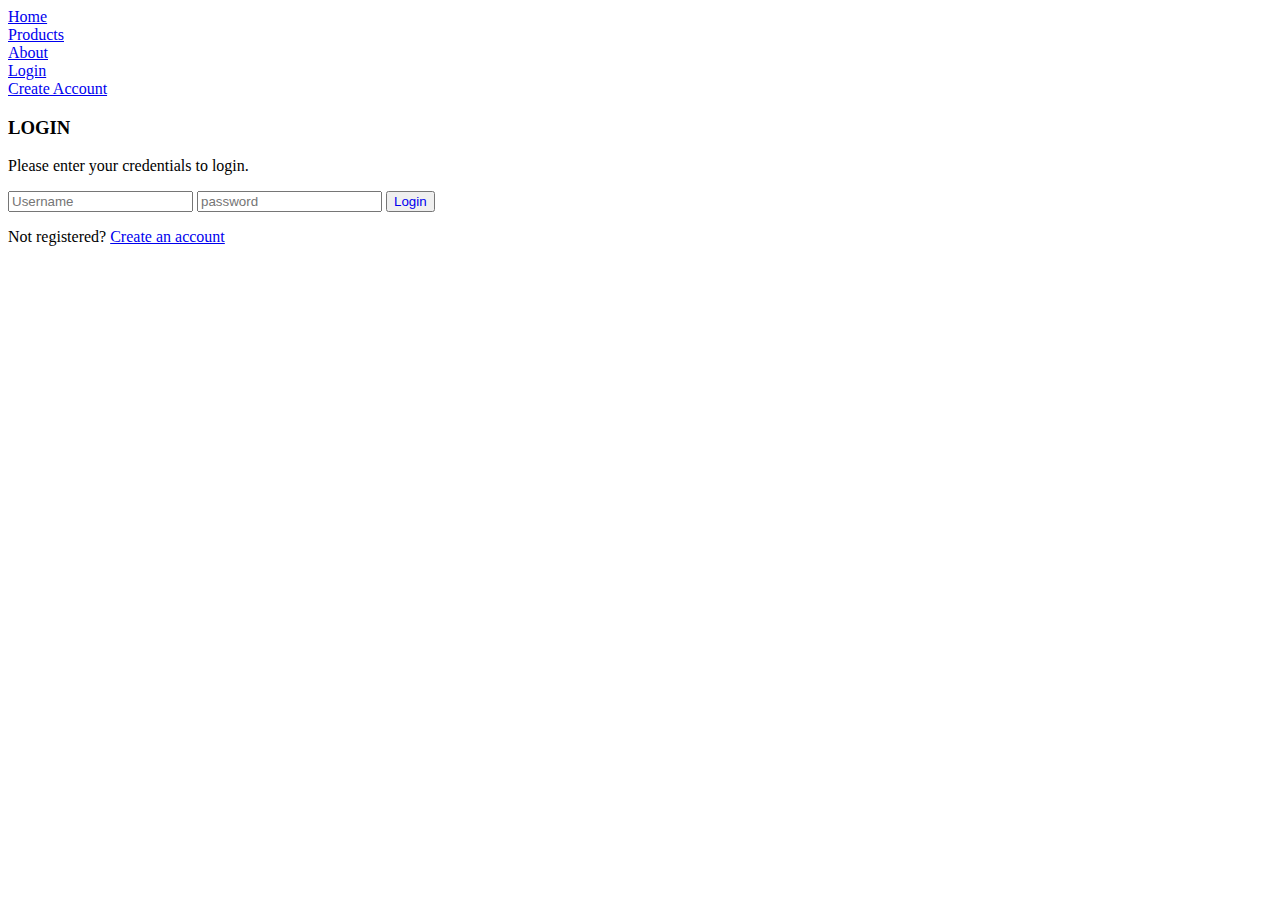
<file: login.html>
<!DOCTYPE html>
<html>
<head>
<link rel="stylesheet" href="C:\Users\1812a\Documents\BookStore\css\login.css">
<title> CSS Login Screen Tutorial </title>
</head>
<body>
  <body>
    <nav class="navbar">
        <div class="nav-right">
          <li><a href="C:\Users\1812a\Documents\BookStore/index.html">Home</a></li>
          <li><a href="C:\Users\1812a\Documents\BookStore/products.html">Products</a></li>
          <li><a href="C:\Users\1812a\Documents\BookStore/About.html">About</a></li>
          <li><a href="C:\Users\1812a\Documents\BookStore/login.html">Login</a></li>
          <li><a href="C:\Users\1812a\Documents\BookStore/Register.html">Create Account</a></li>
        </div>
    </nav>
    <div class="login-page">
      <div class="form">
        <div class="login">
          <div class="login-header">
            <h3>LOGIN</h3>
            <p>Please enter your credentials to login.</p>
          </div>
        </div>
        <form class="login-form">
          <input type="text" placeholder="Username" id="username"/>
          <input type="password" placeholder="password" id="password"/>
          <button><a href="C:\Users\1812a\Documents\BookStore\index.html" style="text-decoration: none;">Login</a></button>
          <p class="message">Not registered? <a href="C:\Users\1812a\Documents\BookStore\Register.html">Create an account</a></p>
        </form>
      </div>
    </div>
</body>
</body>
</html>
</file>
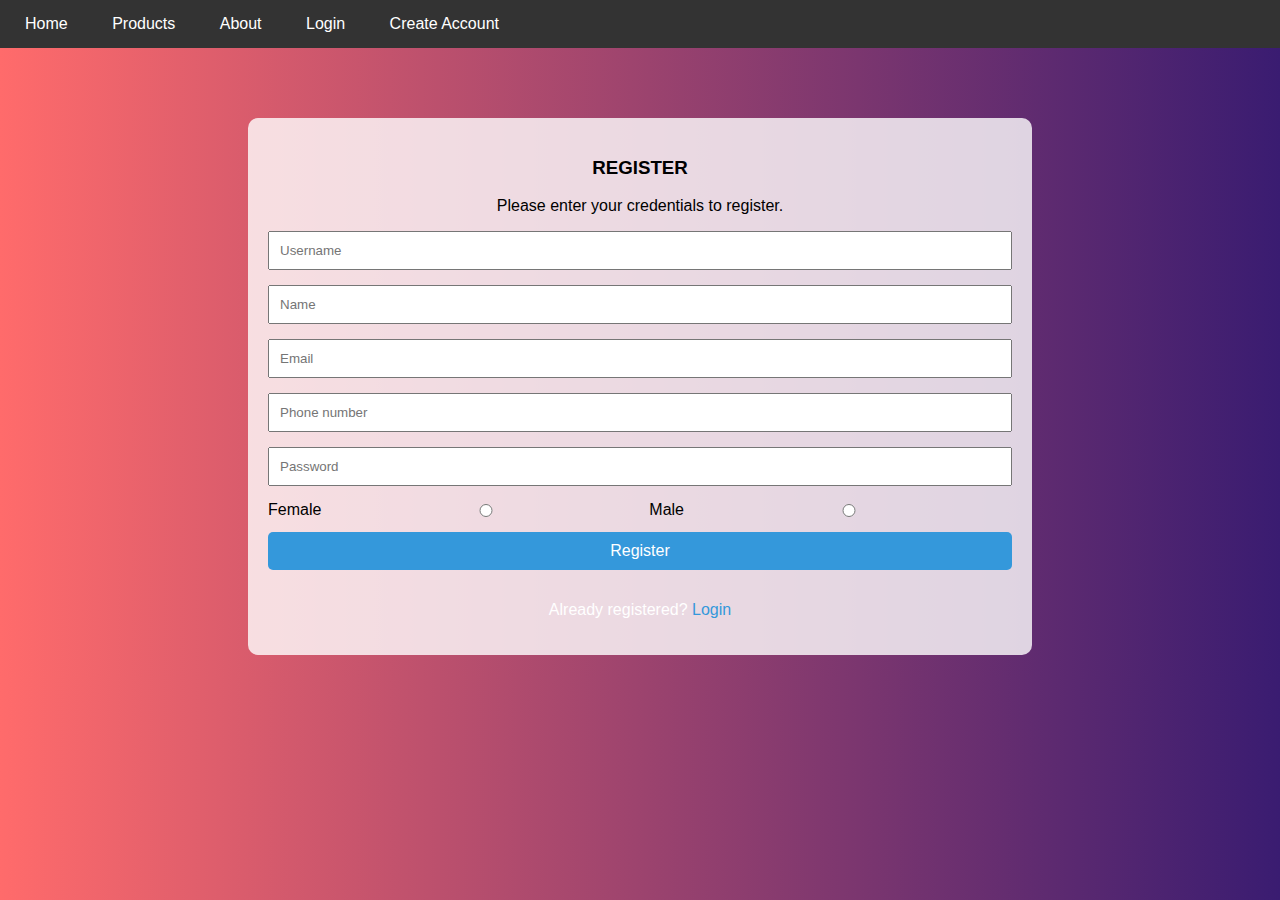
<file: regg2.html>
<!DOCTYPE html>
<html lang="en">

<head>
    <meta charset="UTF-8">
    <meta http-equiv="X-UA-Compatible" content="IE=edge">
    <meta name="viewport" content="width=device-width, initial-scale=1.0">
    <link rel="stylesheet" href="C:\Users\1812a\Documents\BookStore\css\login.css">
    <style>
        body {
            margin: 0;
            padding: 0;
            background: linear-gradient(to right, #ff6b6b, #3a1c71);
            font-family: 'Arial', sans-serif;
            color: #fff;
            animation: colorChange 10s infinite alternate;
        }

        @keyframes colorChange {
            from {
                background: linear-gradient(to right, #ff6b6b, #3a1c71);
            }

            to {
                background: linear-gradient(to right, #0c4b78, #3a1c71);
            }
        }

        .navbar {
            background-color: #333;
            overflow: hidden;
            padding: 15px;
        }

        .nav-right ul {
            list-style: none;
            margin: 0;
            padding: 0;
        }

        .nav-right li {
            display: inline;
            margin-right: 20px;
        }

        .nav-right a {
            text-decoration: none;
            color: #fff;
            font-size: 16px;
            padding: 10px;
            border-radius: 5px;
            transition: background-color 0.3s ease-in-out;
        }

        .nav-right a:hover {
            background-color: #555;
        }

        .login-page {
            padding: 20px;
            text-align: center;
            margin-top: 50px;
        }

        .login-header{
            color: black;
        }

        .form {
            background-color: rgba(255, 255, 255, 0.8);
            padding: 20px;
            border-radius: 10px;
            animation: fadeIn 1s ease-in-out;
            max-width: 60%;
            /* Set the maximum width to 60% */
            margin: 0 auto;
            /* Center the form horizontally */
        }

        @keyframes fadeIn {
            from {
                opacity: 0;
            }

            to {
                opacity: 1;
            }
        }

        .login-form input,
        .login-form button {
            margin-bottom: 15px;
            padding: 10px;
            width: 100%;
            box-sizing: border-box;
        }

        .login-form button {
            background-color: #3498db;
            color: #fff;
            cursor: pointer;
            border: none;
            border-radius: 5px;
            font-size: 16px;
            transition: background-color 0.3s ease-in-out;
        }

        .login-form button:hover {
            background-color: #2980b9;
        }

        .message a {
            color: #3498db;
            text-decoration: none;
            transition: color 0.3s ease-in-out;
        }

        .message a:hover {
            text-decoration: underline;
            color: #21618c;
        }
        .gender{
            display: flex ;
            color: black;
        }
    </style>
    <title>CSS Login Screen Tutorial</title>
</head>

<body>

    <div class="navbar">
        <div class="nav-right">
            <ul>
                <li><a href="C:\Users\1812a\Documents\BookStore/index.html">Home</a></li>
                <li><a href="C:\Users\1812a\Documents\BookStore/products.html">Products</a></li>
                <li><a href="C:\Users\1812a\Documents\BookStore/About.html">About</a></li>
                <li><a href="C:\Users\1812a\Documents\BookStore/login.html">Login</a></li>
                <li><a href="C:\Users\1812a\Documents\BookStore/Register.html">Create Account</a></li>
            </ul>
        </div>
    </div>

    <div class="login-page">
        <div class="form">
            <div class="login">
                <div class="login-header">
                    <h3>REGISTER</h3>
                    <p>Please enter your credentials to register.</p>
                </div>
            </div>
            <form class="login-form" onsubmit="return validateForm()">
                <input type="text" placeholder="Username" id="username" required />
                <input type="text" placeholder="Name" id="name" required />
                <input type="email" placeholder="Email" id="email" required />
                <input type="tel" placeholder="Phone number" id="phone" required />
                <input type="password" placeholder="Password" id="password" required />
                <div class="gender"> 
         Female <input type="radio" name="gender" value="female" required /> Male<input type="radio" name="gender" value="male"
    required />
                </div>
                
                <button type="submit">Register</button>
                <p class="message">Already registered? <a href="C:\Users\1812a\Documents\BookStore\login.html">Login</a>
                </p>
            </form>
        </div>
    </div>

    <script>
        // Your validation script here
    </script>

</body>

</html>
</file>
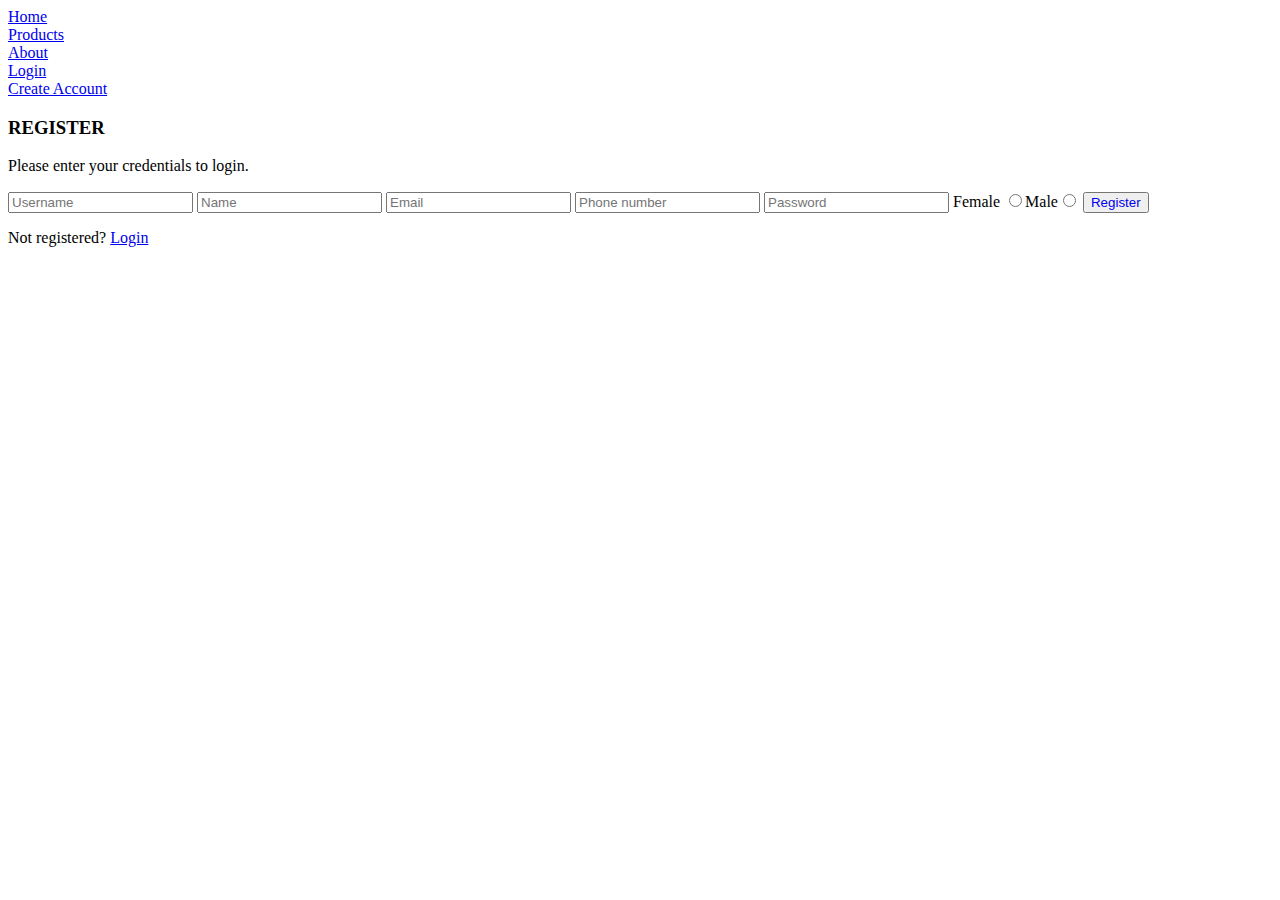
<file: Register.html>
<!DOCTYPE html>
<html>
<head>
<link rel="stylesheet" href="C:\Users\1812a\Documents\BookStore\css\login.css">
<title> CSS Login Screen Tutorial </title>
</head>
<body>
  <body>
    <nav class="navbar">
        <div class="nav-right">
          <li><a href="C:\Users\1812a\Documents\BookStore/index.html">Home</a></li>
          <li><a href="C:\Users\1812a\Documents\BookStore/products.html">Products</a></li>
          <li><a href="C:\Users\1812a\Documents\BookStore/About.html">About</a></li>
          <li><a href="C:\Users\1812a\Documents\BookStore/login.html">Login</a></li>
          <li><a href="C:\Users\1812a\Documents\BookStore/Register.html">Create Account</a></li>
        </div>
    </nav>
    <div class="login-page">
      <div class="form">
        <div class="login">
          <div class="login-header">
            <h3>REGISTER</h3>
            <p>Please enter your credentials to login.</p>
          </div>
        </div>
        <form class="login-form">
          <input type="text" placeholder="Username"/>
          <input type="text" placeholder="Name"/>
          <input type="email" placeholder="Email"/>
          <input type="number" placeholder="Phone number"/>
          <input type="password" placeholder="Password"/>
           Female <input type="radio" name="Female" value="female"/>Male<input type="radio"  name="Male" value="male"/> 
          <button><a href="C:\Users\1812a\Documents\BookStore\login.html" style="text-decoration: none;">Register</a></button>
          <p class="message">Not registered? <a href="C:\Users\1812a\Documents\BookStore\login.html">Login</a></p>
        </form>
      </div>
    </div>
</body>
</body>
</html>
</file>
